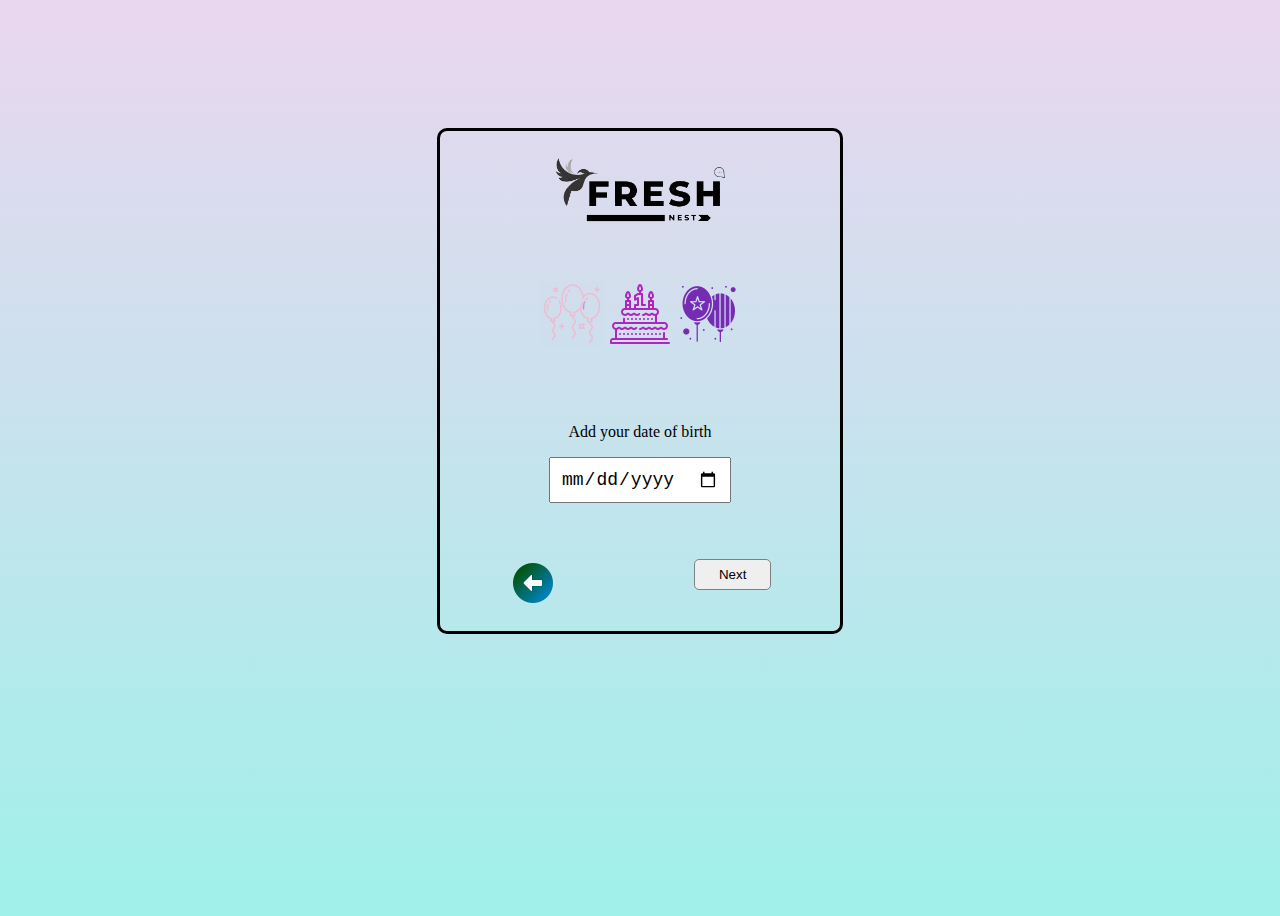
<file: pages/birthday.html>
<!DOCTYPE html>
<html lang="en">
  <head>
    <meta charset="UTF-8" />
    <meta http-equiv="X-UA-Compatible" content="IE=edge" />
    <meta name="viewport" content="width=device-width, initial-scale=1.0" />
    <title>Document</title>
    <link rel="stylesheet" href="/assests/css/birthday.css" />
  </head>
  <body>
    <div class="div-container">
      <div class="main-div">
        <div class="content-container">
          <div>
            <img
              class="content-container-logo"
              src="/assests/images/common/Fresh-nest-logo-black.png"
              alt="fresh-nest-logo
            "
            />
          </div>

          <div>
            <img
              src="/assests/images/Birhday ballons/Three ballon.png"
              alt="three=-ballons
            "
            />
            <img
              src="/assests/images/Birhday ballons/no.1 cake.png"
              alt="cake"
            />
            <img
              src="/assests/images/Birhday ballons/Two-ballons.png"
              alt="two-ballons"
            />
          </div>

          <div>
            <p>Add your date of birth</p>
            <input type="date" id="date-of-birth" />
          </div>

          <div class="next-back-div">
            <div class="back-button">
              <a href="http://127.0.0.1:5500/pages/birthday.html">
                <img
                  src="/assests/images/common/Back-arrow.png"
                  alt="back-arrow"
              /></a>
            </div>
            <div>
              <a href="http://127.0.0.1:5500/pages/otp.html">
                <button class="next-button">Next</button></a
              >
            </div>
          </div>
        </div>
      </div>
    </div>
  </body>
</html>
</file>
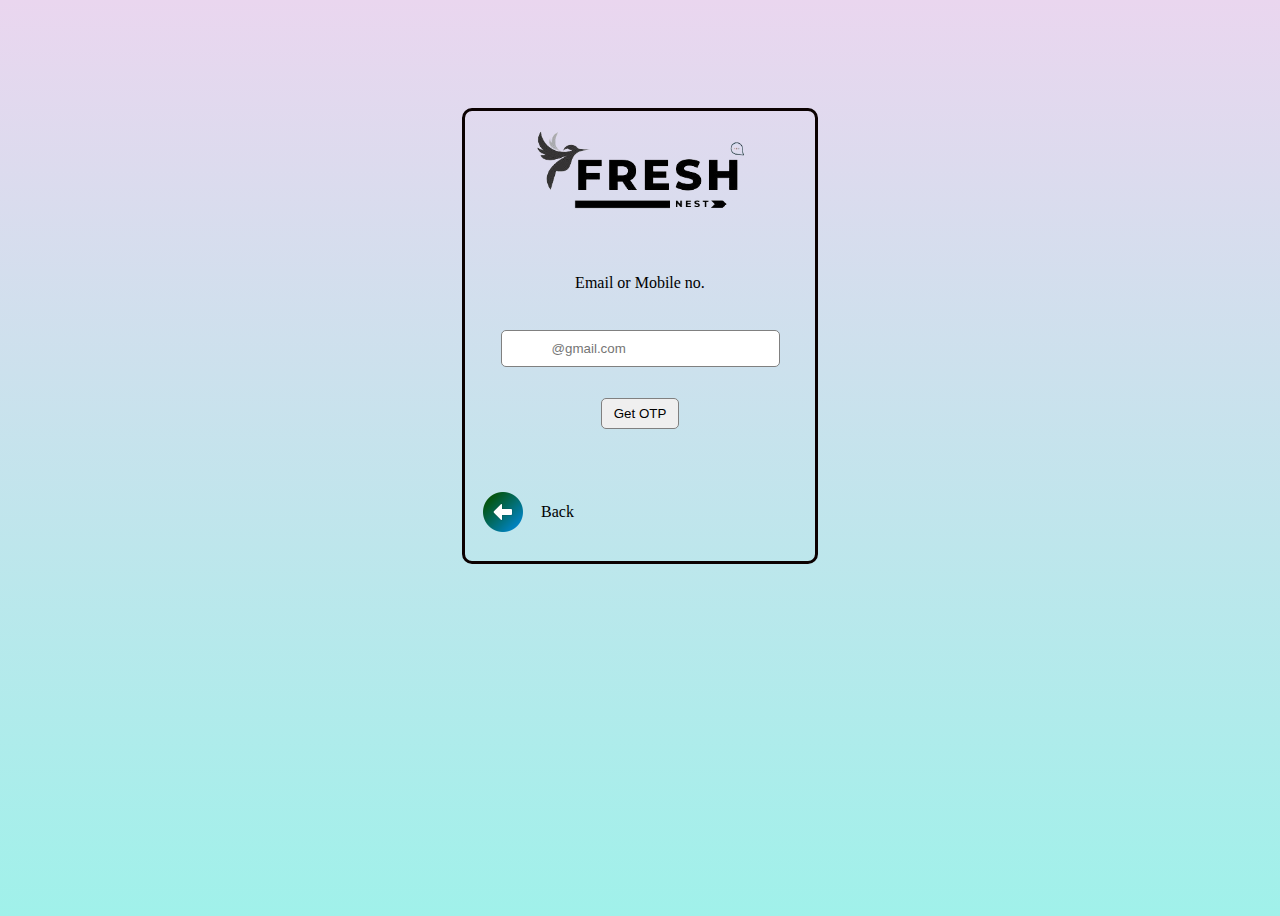
<file: pages/forgot.html>
<!DOCTYPE html>
<html lang="en">
  <head>
    <meta charset="UTF-8" />
    <meta http-equiv="X-UA-Compatible" content="IE=edge" />
    <meta name="viewport" content="width=device-width, initial-scale=1.0" />
    <title>Document</title>
    <link rel="stylesheet" href="/assests/css/forgot.css" />
  </head>
  <body>
    <div class="div-container">
      <div class="main-div">
        <div class="content-container">
          <div class="image-div">
            <img
              class="image-div-image"
              src="/assests/images/common/Fresh-nest-logo-black.png"
              alt="fresh-nest-logo"
            />
          </div>
          <div class="label-div">
            <label for="email">Email or Mobile no.</label> <br />
            <input
              type="text"
              id="email"
              placeholder="@gmail.com"
              name="email"
            /><br />
            <button class="get-otp-div">Get OTP</button>
          </div>

          <div class="back-div">
            <img
              class="back-button"
              src="/assests/images/common/Back-arrow.png"
              alt="back-arrow"
            /><span>Back</span>
          </div>
        </div>
      </div>
    </div>
  </body>
</html>
</file>
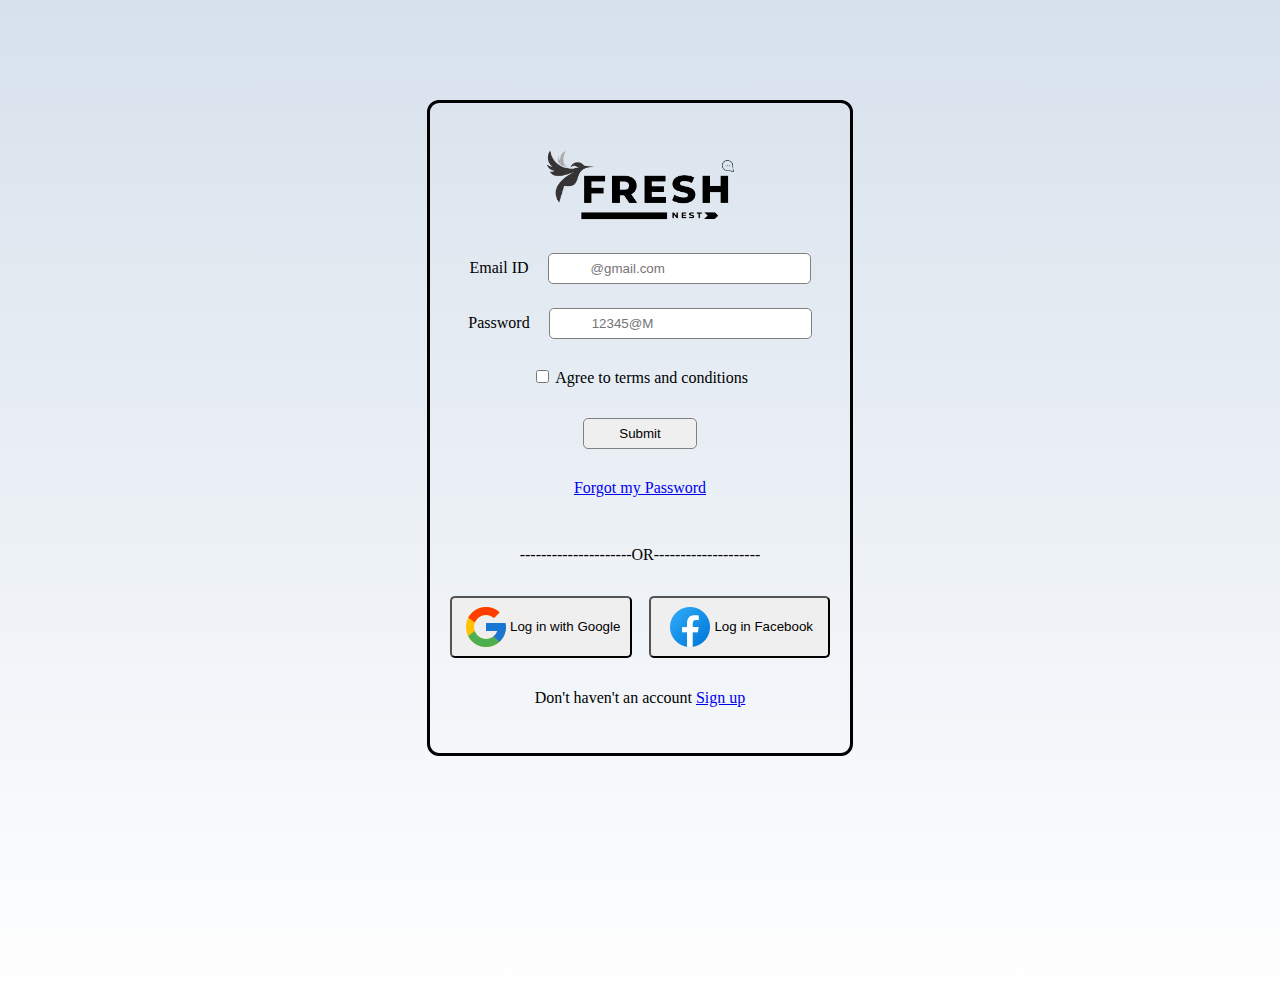
<file: pages/login.html>
<!DOCTYPE html>
<html lang="en">
  <head>
    <meta charset="UTF-8" />
    <meta http-equiv="X-UA-Compatible" content="IE=edge" />
    <meta name="viewport" content="width=device-width, initial-scale=1.0" />
    <title>Document</title>
    <link rel="stylesheet" href="/assests/css/login.css" />
  </head>
  <body>
    <div class="div-container">
      <div class="main-div">
        <div class="content-container">
          <div>
            <img
              class="content-container-logo"
              src="/assests/images/common/Fresh-nest-logo-black.png"
            />
          </div>

          <div class="label-form">
            <form action="#">
              <div>
                <label for="inputemail">Email ID</label>
                <input
                  type="email"
                  id="inputemail"
                  name="email"
                  placeholder="@gmail.com"
                />
              </div>

              <div>
                <label for="inputpassword">Password</label>
                <input
                  type="password"
                  id="inputpassword"
                  name="password"
                  placeholder="12345@M"
                />
              </div>

              <div>
                <input
                  class="form-check-input"
                  type="checkbox"
                  value="check-box"
                  id="invalidCheck2"
                  required
                />
                <label class="form-check-label" for="invalidCheck2">
                  Agree to terms and conditions
                </label>
              </div>
              <a href="http://127.0.0.1:5500/index.html">
                <button type="submit" value="submit" id="submit">
                  Submit
                </button></a
              >
            </form>

            <a href="#">Forgot my Password</a>
          </div>

          <p>---------------------OR--------------------</p>

          <div class="google-facebook">
            <button class="google-button">
              <img src="/assests/images/common/google icon.png" />Log in with
              Google
            </button>
            <button class="facebook-button">
              <img src="/assests/images/common/facebook.png" />Log in Facebook
            </button>
          </div>

          <div>
            <div>
              <p>
                Don't haven't an account <span><a href="#">Sign up</a></span>
              </p>
            </div>
          </div>
        </div>
      </div>
    </div>
  </body>
</html>
</file>
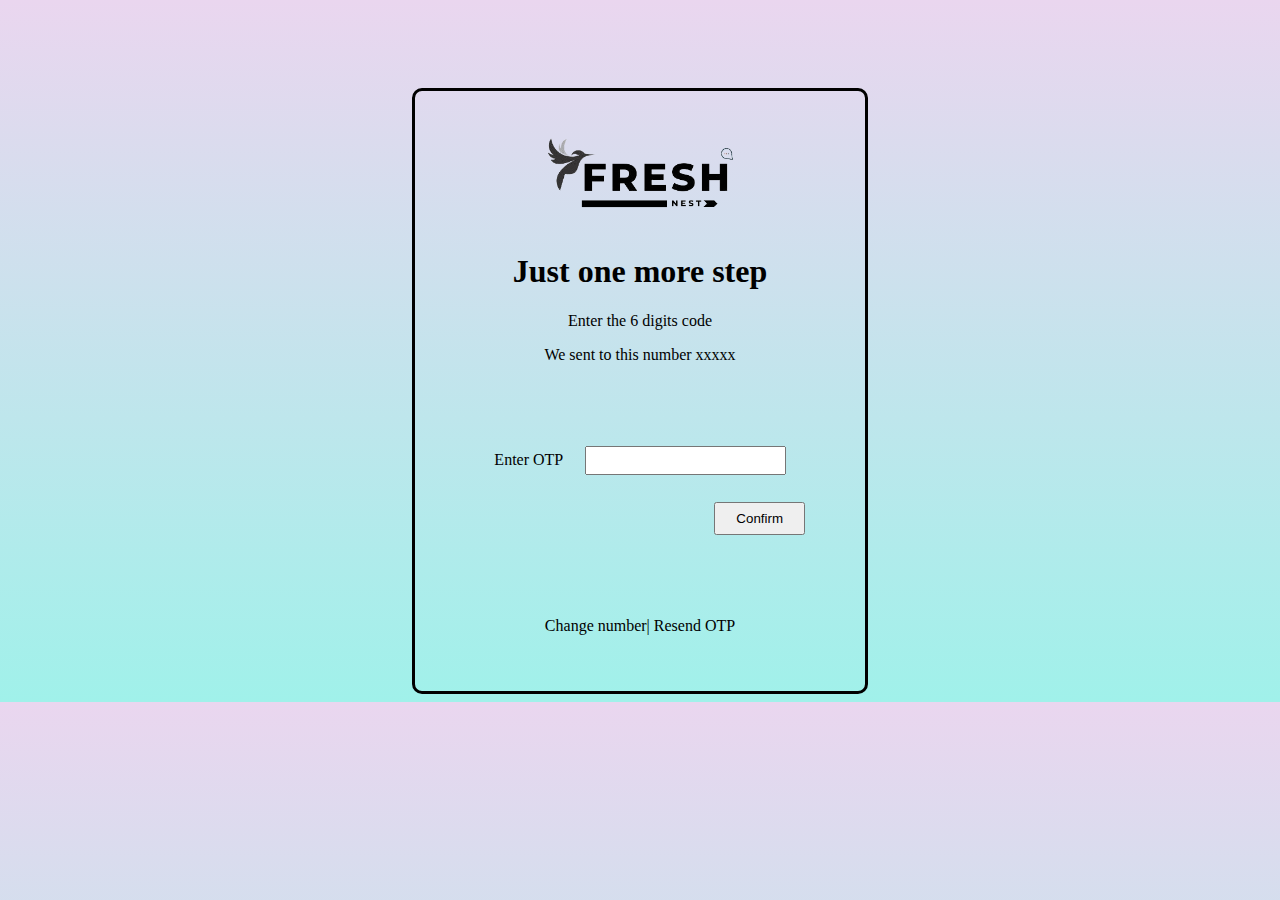
<file: pages/otp.html>
<!DOCTYPE html>
<html lang="en">
  <head>
    <meta charset="UTF-8" />
    <meta http-equiv="X-UA-Compatible" content="IE=edge" />
    <meta name="viewport" content="width=device-width, initial-scale=1.0" />
    <title>Document</title>
    <link rel="stylesheet" href="/assests/css/otp.css" />
  </head>
  <body>
    <div class="div-container">
      <div class="main-div">
        <div class="content-container">
          <div>
            <img
              class="content-container-logo"
              src="/assests/images/common/Fresh-nest-logo-black.png"
            />
            <h1>Just one more step</h1>
            <p>Enter the 6 digits code</p>
            <p>We sent to this number xxxxx</p>
          </div>

          <div>
            <label for="otp">Enter OTP</label>
            <input
              type="text"
              inputmode="numeric"
              id="otp-label"
              autocomplete="one-time-code"
              pattern="/d{6}"
              required
            />

            <div class="confirm-button">
              <button class="confirm">
                <a href="http://127.0.0.1:5500/index.html">Confirm</a>
              </button>
            </div>
          </div>

          <div>
            <p>
              <a href="#">Change number</a><span>&#124;</span>
              <a href="#">Resend OTP</a>
            </p>
          </div>
        </div>
      </div>
    </div>
  </body>
</html>
</file>
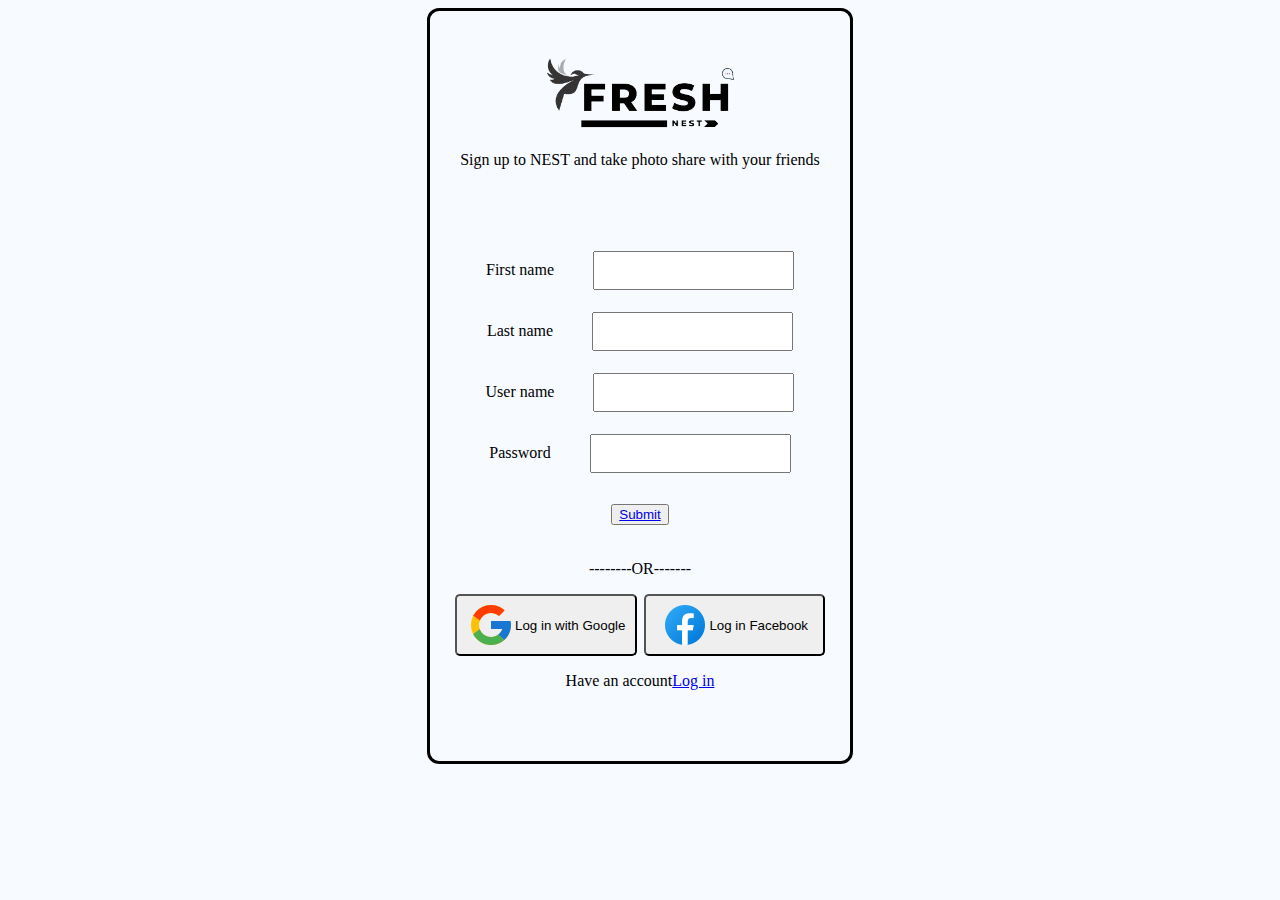
<file: pages/signup.html>
<!DOCTYPE html>
<html lang="en">
  <head>
    <meta charset="UTF-8" />
    <meta http-equiv="X-UA-Compatible" content="IE=edge" />
    <meta name="viewport" content="width=device-width, initial-scale=1.0" />
    <title>Document</title>
    <link rel="stylesheet" href="/assests/css/signup.css" />
  </head>
  <body>
    <div class="div-container">
      <div class="main-div">
        <div class="content-container">
          <div class="nest-div">
            <img
              class="nest-div-logo"
              src="/assests/images/common/Fresh-nest-logo-black.png"
              alt="fresh-nest-logo"
            />
            <p>Sign up to NEST and take photo share with your friends</p>
          </div>

          <div class="form-label">
            <form action="#">
              <label for="fname">First name</label>
              <input type="text" id="fname" name="fname" /><br />
              <label for="lname">Last name</label>
              <input type="lname" id="fname" name="lname" /><br />
              <label for="uname">User name</label>
              <input type="uname" id="fname" name="uname" /><br />
              <label for="password">Password</label>
              <input type="password" id="fname" name="password" /><br />
              <button type="submit" value="submit" class="submit-button">
                <a href="http://127.0.0.1:5500/pages/birthday.html">Submit</a>
              </button>
            </form>
          </div>

          <p>--------OR-------</p>

          <div class="google-facebook">
            <button class="google-button">
              <img
                src="/assests/images/common/google icon.png"
                alt="google-logo"
              />Log in with Google
            </button>
            <button class="facebook-button">
              <img
                src="/assests/images/common/facebook.png"
                slot="facebook-logo"
              />Log in Facebook
            </button>
          </div>

          <p>
            Have an account<span><a href="#">Log in</a></span>
          </p>
        </div>
      </div>
    </div>
  </body>
</html>
</file>
<file: assests/css/birthday.css>
body {
  background-image: linear-gradient(#ead6ef, #a0f1ea);
  background-size: no-repeat;
  background-size: 100% 100%;
  height: 900px;
}

.div-container {
  display: flex;
  justify-content: center;
  padding-top: 100px;
}

.main-div {
  border: 3px black solid;
  border-radius: 10px;
  width: 400px;
  height: 500px;
  flex-direction: column;
  justify-content: space-between;
  margin: 20px;
}

.content-container {
  display: flex;
  flex-direction: column;
  justify-content: space-between;
  text-align: center;
  height: 480px;
}

.content-container-logo {
  width: 43%;
  padding-top: 25px;
}

#date-of-birth {
  padding: 10px 10px;
  font-size: 18px;
}

.next-back-div {
  display: flex;
  justify-content: space-around;
}

.next-button {
  padding: 7px 24px;
  border-radius: 5px;
  border: grey 1px solid;
}

.back-button {
  display: flex;
  align-items: center;
}
</file>
<file: assests/css/forgot.css>
body {
  background-image: linear-gradient(#ead6ef, #a0f1ea);
  background-size: no-repeat;
  background-size: 100% 100%;
  height: 900px;
}

.main-div {
  display: flex;
  justify-content: center;
  padding-top: 100px;
  text-align: center;
}

.content-container {
  height: 450px;
  width: 350px;
  border: 3px solid rgb(11, 1, 1);
  border-radius: 10px;
  display: flex;
  flex-direction: column;
  justify-content: space-around;
}

#email {
  padding: 10px 50px;
  border-radius: 5px;
  border: 1px grey solid;
}

.image-div {
  width: 100%;
}

.image-div-image {
  width: 60%;
}

.label-div {
  width: 100%;
  line-height: 65px;
}

.back-div {
  display: flex;
  align-items: center;
}

.get-otp-div {
  padding: 7px 12px;
  border-radius: 5px;
  border: grey 1px solid;
}

.back-button {
  padding: 7px 14px;
}
</file>
<file: assests/css/login.css>
body {
  background-image: linear-gradient(#d7e1ec, #ffffff);
  background-repeat: no-repeat;
  background-size: 100% 100%;
  height: 900px;
}

.div-container {
  display: flex;
  justify-content: center;
  text-align: center;
  margin-top: 100px;
}

.main-div {
  width: 420px;
  height: 650px;
  border: black 3px solid;
  border-radius: 12px;
}

.content-container {
  flex-direction: column;
  display: flex;
  justify-content: space-between;
  height: 600px;
  margin: 20px;
}

.content-container-logo {
  width: 50%;
  padding-top: 25px;
}

.label-form {
  line-height: 55px;
}

#inputemail,
#inputpassword {
  padding: 7px 42px;
  margin-left: 15px;
  border-radius: 5px;
  border: 1px solid grey;
}

#submit {
  padding: 7px 35px;
  border-radius: 5px;
  border: 1px solid grey;
}

.google-facebook {
  display: flex;
  justify-content: space-between;
}

.google-button {
  display: flex;
  align-items: center;
  padding: 5px 10px;
  border-radius: 5px;
}

.facebook-button {
  display: flex;
  align-items: center;
  padding: 5px 15px;
  margin-left: 7px;
  border-radius: 5px;
}
</file>
<file: assests/css/otp.css>
body {
  background-image: linear-gradient(#ead6ef, #a0f1ea);
}

* body a {
  text-decoration: none;
  color: black;
}

.div-container {
  display: flex;
  justify-content: center;
  padding-top: 80px;
}

.main-div {
  border: 3px solid black;
  border-radius: 10px;
  height: 600px;
  width: 450px;
}

.content-container {
  margin: 20px;
  text-align: center;
  display: flex;
  flex-direction: column;
  height: 540px;
  justify-content: space-between;
}

.content-container-logo {
  width: 46%;
  padding-top: 25px;
  padding-bottom: 20px;
}

#otp-label {
  padding: 5px 10px;
  margin-left: 18px;
}

.confirm-button {
  display: flex;
  justify-content: end;
  margin-top: 27px;
  margin-right: 40px;
}

.confirm {
  padding: 7px 20px;
}
</file>
<file: assests/css/signup.css>
body {
  background-color: #f7faff;
}

.main-div {
  width: 420px;
  height: 750px;
  border: black 3px solid;
  border-radius: 12px;
}

.div-container {
  display: flex;
  justify-content: center;
  text-align: center;
}

.content-container {
  margin: 20px;
  display: flex;
  flex-direction: column;
  justify-content: space-between;
  align-items: center;
  height: 90%;
}

.nest-div {
  display: flex;
  flex-direction: column;
  align-items: center;
  line-height: 2em;
  width: 100%;
  height: 100%;
}

.nest-div-logo {
  width: 50%;
  padding-top: 25px;
}

.form-label {
  width: 100%;
  height: 100%;
  line-height: 61px;
  text-align: center;
}

.google-facebook {
  display: flex;
  justify-content: space-between;
}

#fname {
  padding: 10px 10px;
  margin-left: 35px;
}

#sname {
  padding: 10px 35px;
  margin-top: 33px;
}

.google-button {
  display: flex;
  align-items: center;
  padding: 5px 10px;
  border-radius: 5px;
}

.facebook-button {
  display: flex;
  align-items: center;
  padding: 5px 15px;
  margin-left: 7px;
  border-radius: 5px;
}
</file>
